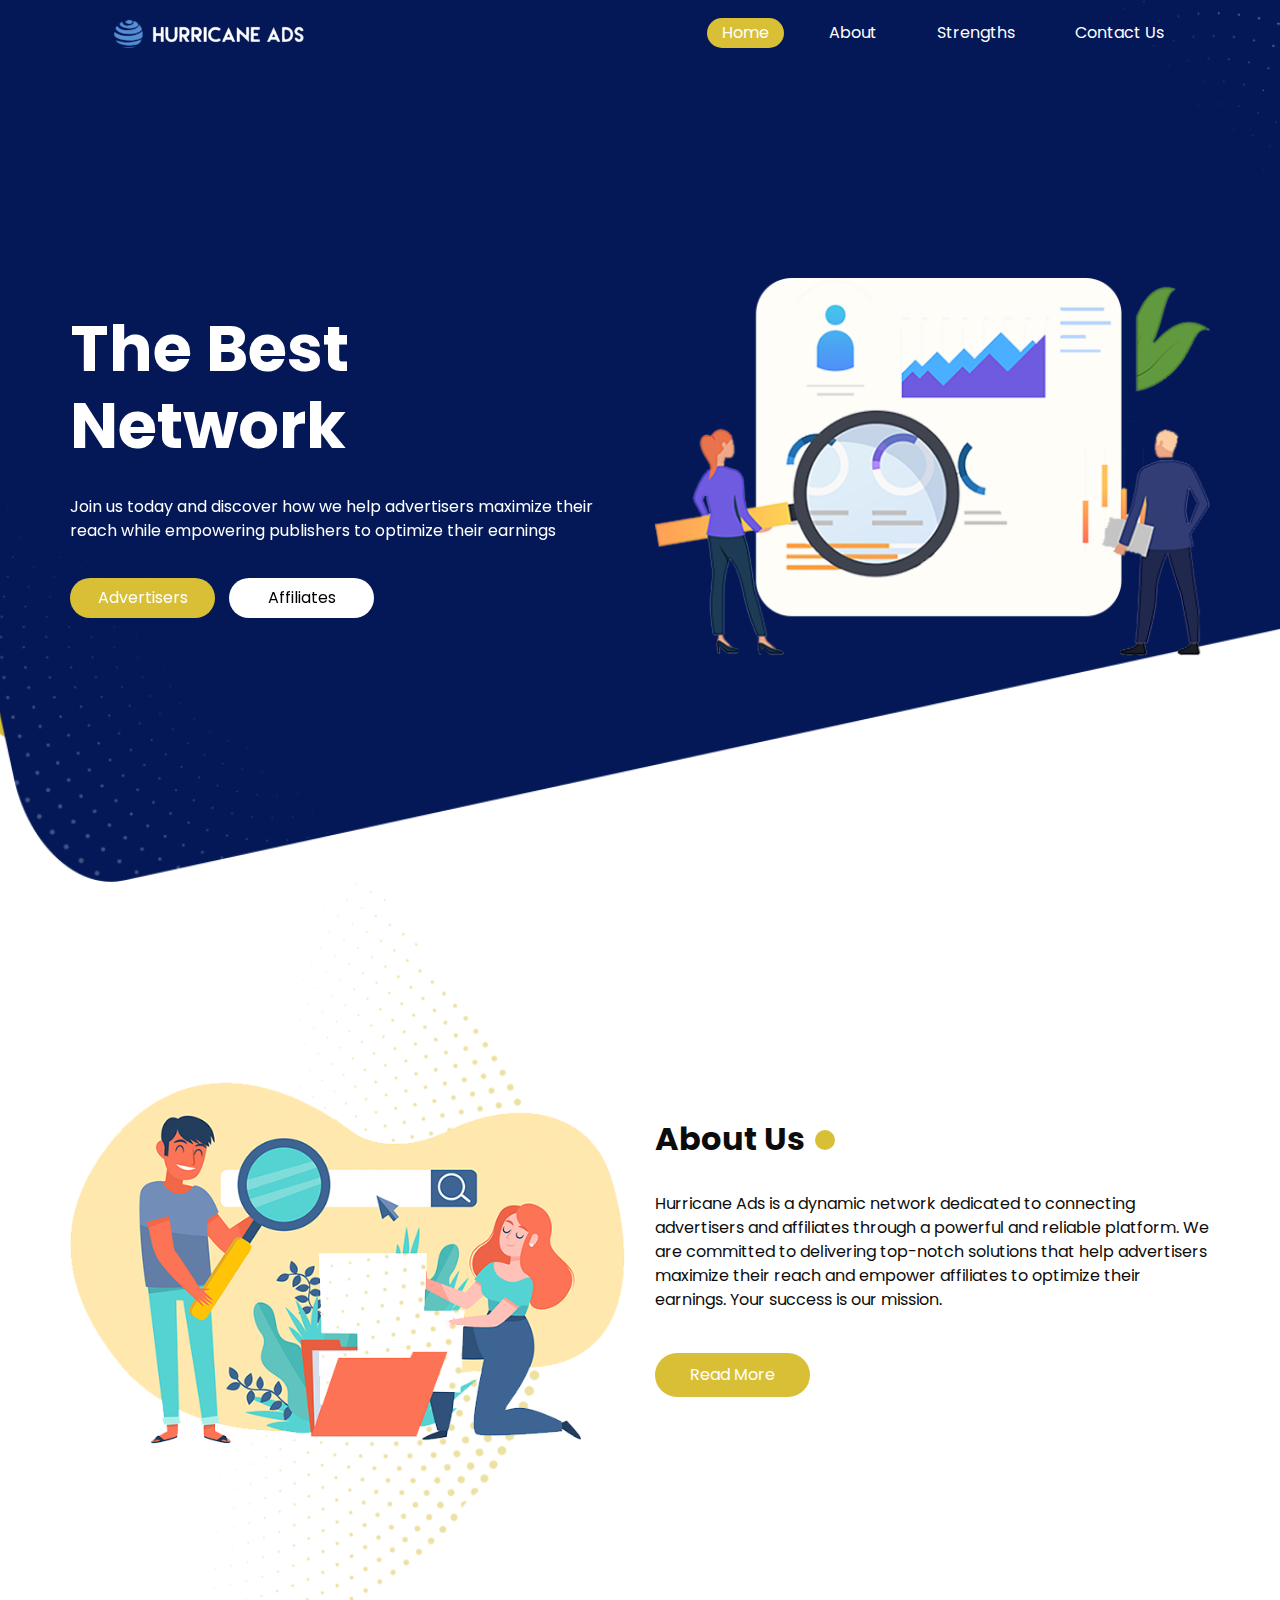
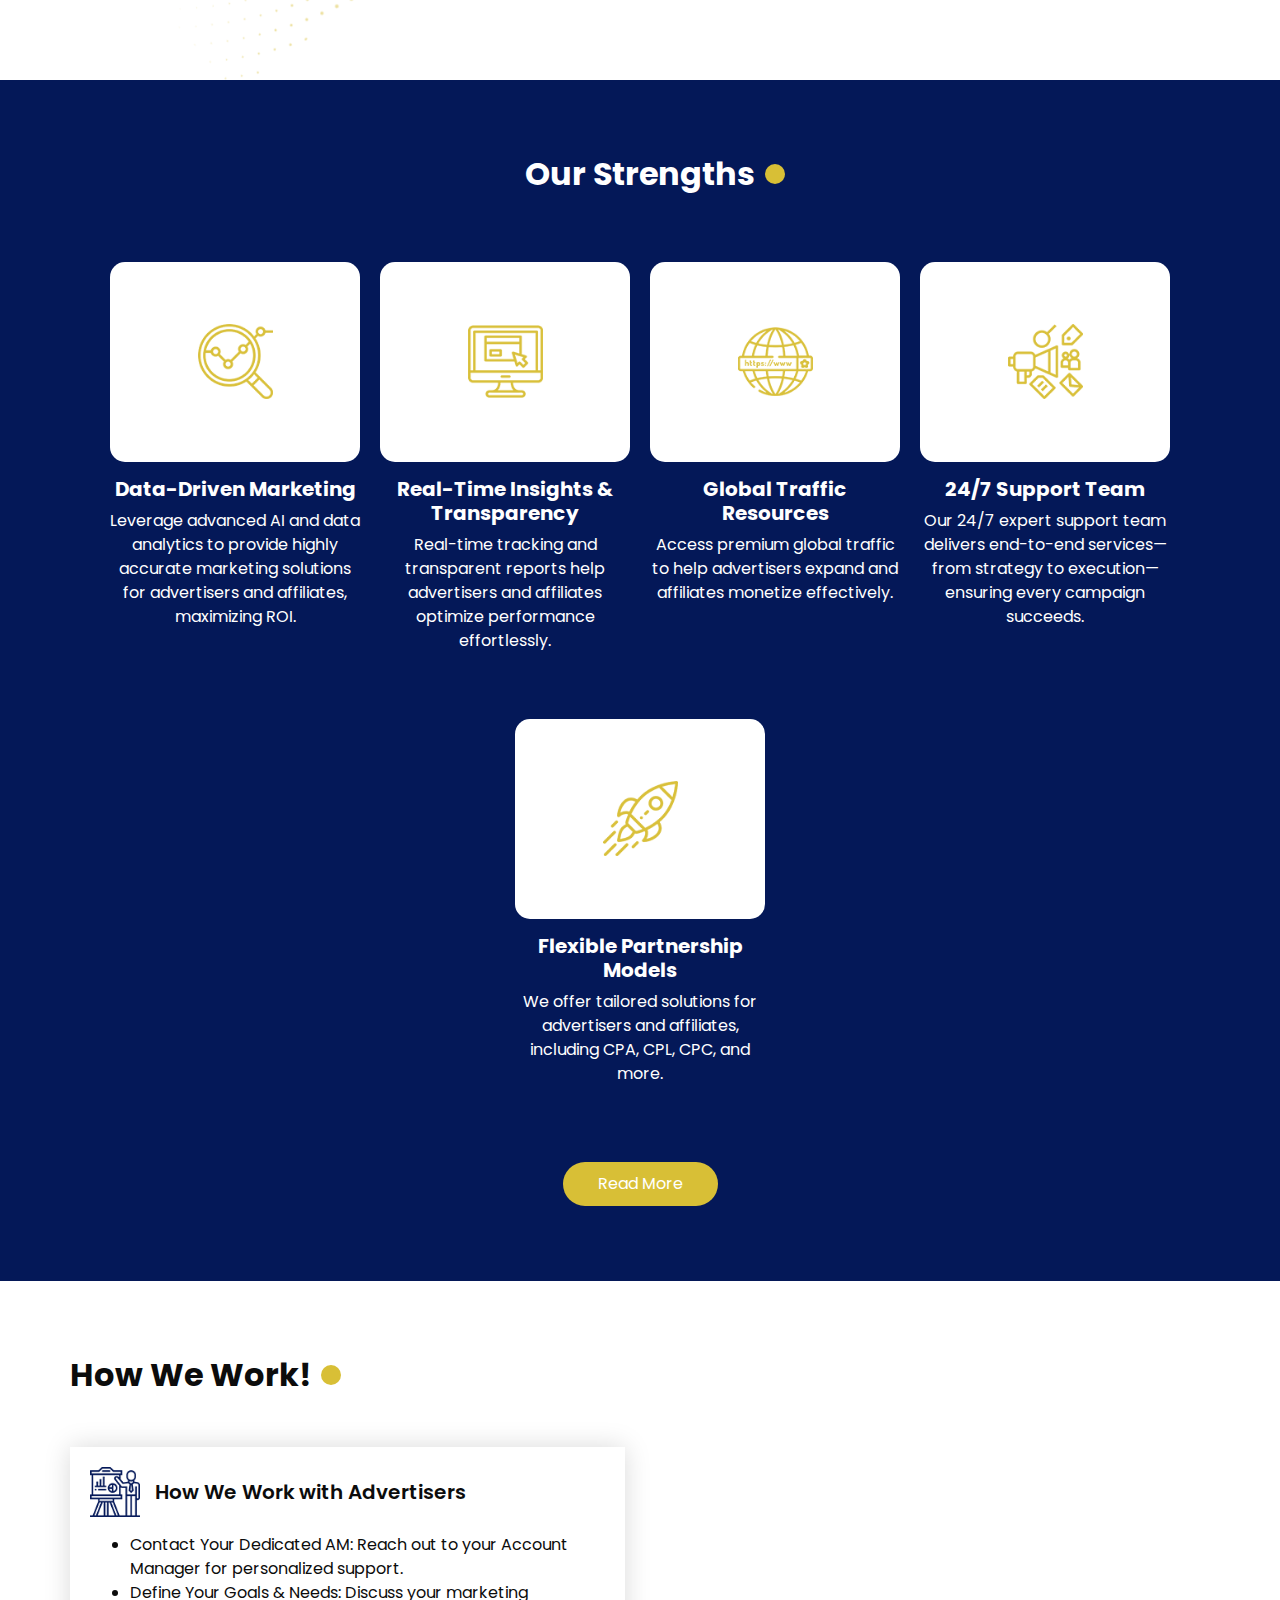
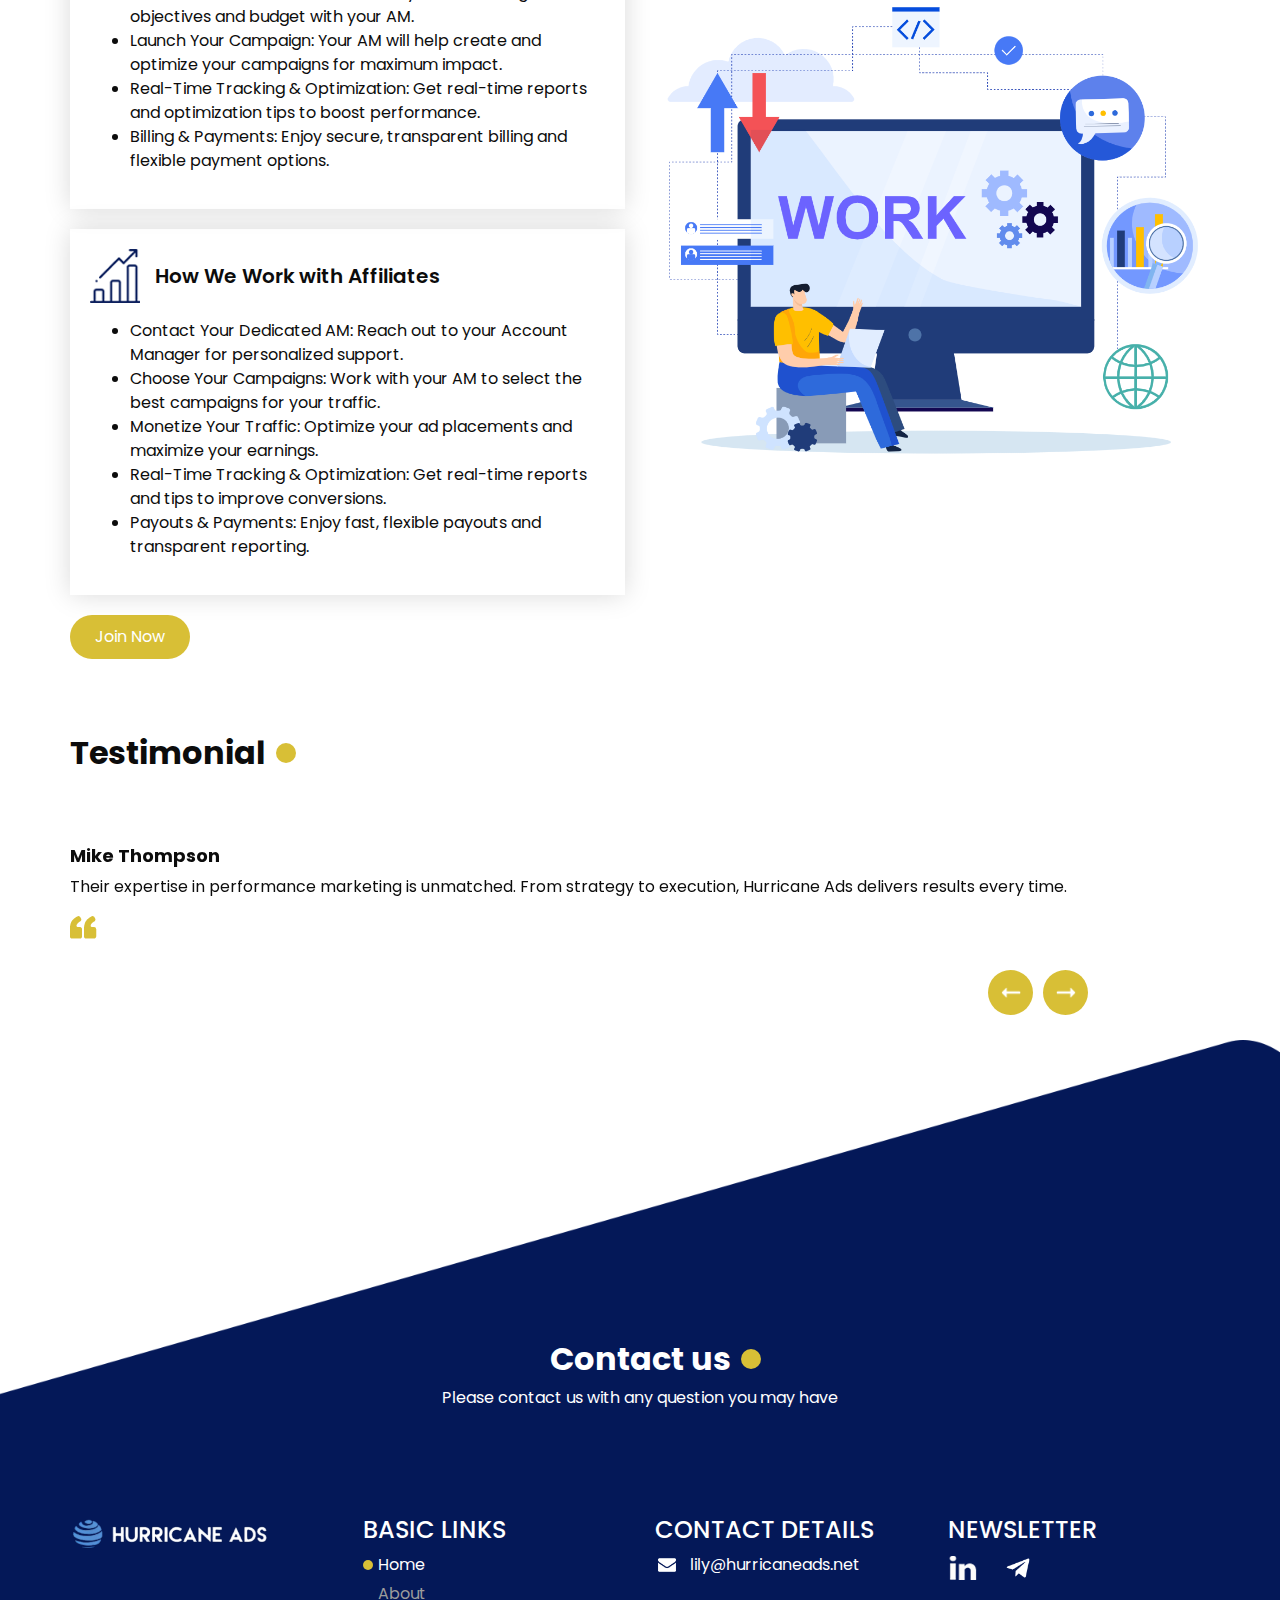
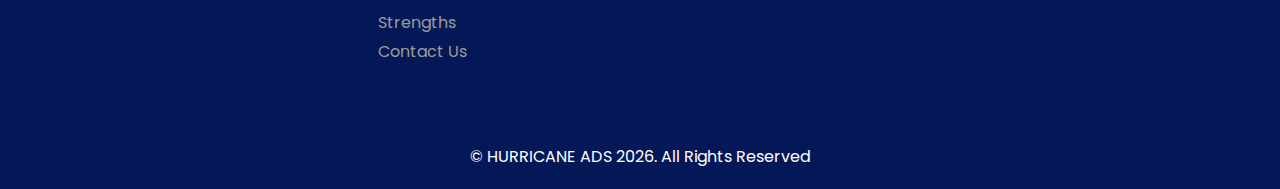
<file: index.html>
<!DOCTYPE html>
<html>

<head>
  <!-- Basic -->
  <meta charset="utf-8" />

  <meta http-equiv="X-UA-Compatible" content="IE=edge" />
  <!-- Mobile Metas -->
  <meta name="viewport" content="width=device-width, initial-scale=1, shrink-to-fit=no" />
  <!-- Site Metas -->

  <meta name="keywords" content="" />
  <meta name="description" content="" />
  <meta name="author" content="" />
  <title>HURRICANE ADS</title>
  <link rel="shortcut icon" href="images/favicon.ico" type="image/x-icon">
  <!-- slider stylesheet -->
  <link rel="stylesheet" type="text/css"
    href="https://cdnjs.cloudflare.com/ajax/libs/OwlCarousel2/2.1.3/assets/owl.carousel.min.css" />

  <!-- bootstrap core css -->
  <link rel="stylesheet" type="text/css" href="css/bootstrap.css" />

  <!-- fonts style -->
  <link href="https://fonts.googleapis.com/css?family=Poppins:400,600,700&display=swap" rel="stylesheet">
  <!-- Custom styles for this template -->
  <link href="css/style.css" rel="stylesheet" />
  <!-- responsive style -->
  <link href="css/responsive.css" rel="stylesheet" />
</head>

<body>

  <div class="hero_area">
    <!-- header section strats -->
    <header class="header_section">
      <div class="container">
        <nav class="navbar navbar-expand-lg custom_nav-container ">
          <a class="navbar-brand" href="index.html">

            <img src="images/logo.png" alt="" srcset="">
          </a>

          <button class="navbar-toggler" type="button" data-toggle="collapse" data-target="#navbarSupportedContent"
            aria-controls="navbarSupportedContent" aria-expanded="false" aria-label="Toggle navigation">
            <span class="s-1"> </span>
            <span class="s-2"> </span>
            <span class="s-3"> </span>
          </button>

          <div class="collapse navbar-collapse" id="navbarSupportedContent">
            <div class="d-flex justify-content-end w-100 flex-column flex-lg-row align-items-center">
              <ul class="navbar-nav  ">
                <li class="nav-item active">
                  <a class="nav-link" href="index.html">Home <span class="sr-only">(current)</span></a>
                </li>
                <li class="nav-item">
                  <a class="nav-link" href="about.html"> About</a>
                </li>
                <li class="nav-item">
                  <a class="nav-link" href="service.html"> Strengths </a>
                </li>
                <li class="nav-item">
                  <a class="nav-link" href="#contactLink">Contact Us</a>
                </li>
              </ul>
            </div>

          </div>
        </nav>
      </div>
    </header>
    <!-- end header section -->
    <!-- slider section -->
    <section class=" slider_section ">
      <div id="carouselExampleIndicators" class="carousel slide" data-ride="carousel">
        <div class="carousel-inner">
          <div class="carousel-item active">
            <div class="container">
              <div class="row">
                <div class="col-md-6 ">
                  <div class="detail_box">
                    <h1>
                      The Best Network
                    </h1>
                    <p>
                      Join us today and discover how we help advertisers maximize their reach while empowering
                      publishers to optimize their earnings
                    </p>
                    <div class="btn-box">
                      <a href="#advertisers" class="btn-1">
                        Advertisers
                      </a>
                      <a href="#affiliates" class="btn-2">
                        Affiliates
                      </a>
                    </div>
                  </div>
                </div>
                <div class="col-md-6">
                  <div class="img-box">
                    <img src="images/slider-img.png" alt="">
                  </div>
                </div>
              </div>
            </div>
          </div>

        </div>
        <!-- <div class="carousel_btn-container">
          <a class="carousel-control-prev" href="#carouselExampleIndicators" role="button" data-slide="prev">
            <span class="sr-only">Previous</span>
          </a>
          <a class="carousel-control-next" href="#carouselExampleIndicators" role="button" data-slide="next">
            <span class="sr-only">Next</span>
          </a>
        </div> -->
      </div>
    </section>
    <!-- end slider section -->
  </div>

  <!-- about section -->

  <section class="about_section ">
    <div class="container">
      <div class="row">
        <div class="col-md-6">
          <div class="img-box">
            <img src="images/about-img2.png" alt="">
          </div>
        </div>
        <div class="col-md-6">
          <div class="detail-box">
            <div class="heading_container">
              <h2>
                About Us
              </h2>
            </div>
            <p>
              Hurricane Ads is a dynamic network dedicated to connecting advertisers and affiliates through a powerful
              and reliable platform. We are committed to delivering top-notch solutions that help advertisers maximize
              their reach and empower affiliates to optimize their earnings. Your success is our mission.

            </p>
            <a href="#strengths">
              Read More
            </a>
          </div>
        </div>
      </div>
    </div>
  </section>

  <!-- end about section -->


  <!-- service section -->
  <section id="strengths" class="service_section layout_padding">
    <div class="container-fluid">
      <div class="heading_container">
        <h2>
          Our Strengths
        </h2>

      </div>

      <div class="service_container">
        <div class="box">
          <div class="img-box">
            <img src="images/s-1.png" alt="">
          </div>
          <div class="detail-box">
            <h5>
              Data-Driven Marketing
            </h5>
            <p>
              Leverage advanced AI and data analytics to provide highly accurate marketing solutions for advertisers and
              affiliates, maximizing ROI.
            </p>
          </div>
        </div>
        <div class="box">
          <div class="img-box">
            <img src="images/s-2.png" alt="">
          </div>
          <div class="detail-box">
            <h5>
              Real-Time Insights & Transparency


            </h5>
            <p>
              Real-time tracking and transparent reports help advertisers and affiliates optimize performance
              effortlessly.

            </p>
          </div>
        </div>
        <div class="box">
          <div class="img-box">
            <img src="images/s-3.png" alt="">
          </div>
          <div class="detail-box">
            <h5>
              Global Traffic Resources

            </h5>
            <p>
              Access premium global traffic to help advertisers expand and affiliates monetize effectively.

            </p>
          </div>
        </div>
        <div class="box">
          <div class="img-box">
            <img src="images/s-4.png" alt="">
          </div>
          <div class="detail-box">
            <h5>
              24/7 Support Team
            </h5>
            <p>
              Our 24/7 expert support team delivers end-to-end services—from strategy to execution—ensuring every
              campaign succeeds.

            </p>
          </div>
        </div>
        <div class="box">
          <div class="img-box">
            <img src="images/s-5.png" alt="">
          </div>
          <div class="detail-box">
            <h5>
              Flexible Partnership Models

            </h5>
            <p>
              We offer tailored solutions for advertisers and affiliates, including CPA, CPL, CPC, and more.

            </p>
          </div>
        </div>
      </div>
      <div class="btn-box">
        <a href="#how-we-work">
          Read More
        </a>
      </div>
    </div>
  </section>
  <!-- end service section -->

  <!-- work section -->

  <section id="how-we-work" class="work_section layout_padding">
    <div class="container">
      <div class="heading_container">
        <h2>
          How We Work!
        </h2>

      </div>
      <div class="row">
        <div class="col-md-6">
          <div class="detail_container">
            <div id="advertisers" class="box b-1">
              <div class="top-box">
                <div class="icon-box">
                  <img src="images/work-i1.png" alt="">
                </div>
                <h5>
                  How We Work with Advertisers
                </h5>
              </div>
              <div class="bottom-box">
                <p>
                <ul>
                  <li>
                    Contact Your Dedicated AM: Reach out to your Account Manager for personalized support.
                  </li>
                  <li>
                    Define Your Goals & Needs: Discuss your marketing objectives and budget with your AM.

                  </li>
                  <li>
                    Launch Your Campaign: Your AM will help create and optimize your campaigns for maximum impact.

                  </li>
                  <li>
                    Real-Time Tracking & Optimization: Get real-time reports and optimization tips to boost performance.

                  </li>
                  <li>
                    Billing & Payments: Enjoy secure, transparent billing and flexible payment options.

                  </li>

                </ul>
                </p>
              </div>
            </div>
            <div id="affiliates" class="box b-1">
              <div class="top-box">
                <div class="icon-box">
                  <img src="images/work-i2.png" alt="">
                </div>
                <h5>
                  How We Work with Affiliates

                </h5>
              </div>
              <div class="bottom-box">
                <p>

                <ul>
                  <li>
                    Contact Your Dedicated AM: Reach out to your Account Manager for personalized support.
                  </li>
                  <li> Choose Your Campaigns: Work with your AM to select the best campaigns for your traffic.</li>
                  <li> Monetize Your Traffic: Optimize your ad placements and maximize your earnings.</li>
                  <li> Real-Time Tracking & Optimization: Get real-time reports and tips to improve conversions.</li>
                  <li> Payouts & Payments: Enjoy fast, flexible payouts and transparent reporting.</li>

                </ul>
                </p>
              </div>
            </div>
          </div>
        </div>
        <div class="col-md-6">
          <div class="img-box">
            <img src="images/work-img.png" alt="">
          </div>
        </div>
      </div>

      <div class="btn-box">
        <a href="https://hurricaneads.everflowclient.io/affiliate/signup">
          Join Now
        </a>
      </div>
    </div>
  </section>
  <!-- end work section -->



  <!-- client section -->

  <section class="client_section layout_padding-bottom">
    <div class="container">
      <div class="heading_container">
        <h2>
          Testimonial
        </h2>

      </div>
    </div>
    <div id="carouselExampleControls" class="carousel slide" data-ride="carousel">
      <div class="carousel-inner">
        <div class="carousel-item active">
          <div class="container">
            <div class="box">

              <div class="detail-box">
                <h6>
                  Mike Thompson
                </h6>
                <p>
                  Their expertise in performance marketing is unmatched. From strategy to execution, Hurricane Ads
                  delivers results every time.

                </p>
                <img src="images/quote.png" alt="">
              </div>
            </div>
          </div>
        </div>
        <div class="carousel-item">
          <div class="container">
            <div class="box">

              <div class="detail-box">
                <h6>
                  Sarah Lewis

                </h6>
                <p>
                  Hurricane Ads helped us scale our campaigns globally with precision. Their AM team is incredibly
                  responsive and always goes the extra mile to optimize our ROI. Highly recommended!

                </p>
                <img src="images/quote.png" alt="">
              </div>
            </div>
          </div>
        </div>
        <div class="carousel-item">
          <div class="container">
            <div class="box">

              <div class="detail-box">
                <h6>
                  Alex Parker

                </h6>
                <p>
                  I love the fast payouts and diverse campaign options. Hurricane Ads is my go-to network for maximizing
                  revenue from my traffic.

                </p>
                <img src="images/quote.png" alt="">
              </div>
            </div>
          </div>
        </div>
        <div class="carousel-item">
          <div class="container">
            <div class="box">

              <div class="detail-box">
                <h6>
                  Emily Roberts


                </h6>
                <p>
                  Monetizing my traffic has never been easier. The AM team at Hurricane Ads is always available to help
                  me choose the best campaigns and optimize my earnings.


                </p>
                <img src="images/quote.png" alt="">
              </div>
            </div>
          </div>
        </div>
      </div>
      <div class="carousel_btn-container">
        <a class="carousel-control-prev" href="#carouselExampleControls" role="button" data-slide="prev">
          <span class="sr-only">Previous</span>
        </a>
        <a class="carousel-control-next" href="#carouselExampleControls" role="button" data-slide="next">
          <span class="sr-only">Next</span>
        </a>
      </div>
    </div>

  </section>

  <!-- end client section -->

  <div class="footer_bg">

    <!-- contact section -->
    <section style="padding-top: 0px;" class="contact_section w-100" id="contactLink">
      <div class="container">
        <div class="heading_container">
          <h2>
            Contact us
          </h2>
          <p class="text-center text-white footer-sub-title">
            Please contact us with any question you may have
          </p>
        </div>
      </div>

    </section>

    <!-- end contact section -->



    <!-- info section -->
    <section class="info_section layout_padding2 w-100">
      <div class="container">
        <div class="row">
          <div class="col-md-3">
            <div class="info_logo">
              <img src="images/logo.png" alt="" srcset="">
            </div>
          </div>
          <div class="col-md-3">
            <div class="info_links">
              <h4>
                BASIC LINKS
              </h4>
              <ul class="  ">
                <li class="active">
                  <a class="" href="index.html">Home <span class="sr-only">(current)</span></a>
                </li>
                <li class="">
                  <a class="" href="about.html"> About</a>
                </li>
                <li class="">
                  <a class="" href="service.html"> Strengths </a>
                </li>
                <li class="">
                  <a class="" href="#contactLink">Contact Us</a>
                </li>
              </ul>
            </div>
          </div>
          <div class="col-md-3">
            <div class="info_contact">
              <h4>
                CONTACT DETAILS
              </h4>

              <a style="color: white; text-decoration: none;" href="mailto:lily@hurricaneads.net">
                <div class="img-box">
                  <img src="images/envelope-white.png" width="18px" alt="">
                </div>
                <p style="color: white; text-decoration: none;">
                  lily@hurricaneads.net
                </p>
              </a>
            </div>
          </div>
          <div class="col-md-3">
            <div class="info_form ">
              <h4>
                NEWSLETTER
              </h4>

              <div class="social_box">

                <a target="_blank" href="https://www.linkedin.com/company/106559297">
                  <img src="images/info-linkedin.png" alt="">
                </a>
                <a target="_blank" href="https://t.me/l930808">
                  <img style="width: 30px; height: 30px;" src="images/telegram.png" alt="">
                </a>
              </div>
            </div>
          </div>
        </div>
      </div>
    </section>

    <!-- end info_section -->


    <!-- footer section -->
    <section class="container-fluid footer_section">
      <div class="container">
        <p>
          &copy; HURRICANE ADS <span id="displayYear"></span>. All Rights Reserved
        </p>
      </div>
    </section>
    <!-- footer section -->

  </div>

  <script type="text/javascript" src="js/jquery-3.4.1.min.js"></script>
  <script type="text/javascript" src="js/bootstrap.js"></script>
  <script type="text/javascript" src="js/custom.js"></script>

</body>

</html>
</file>
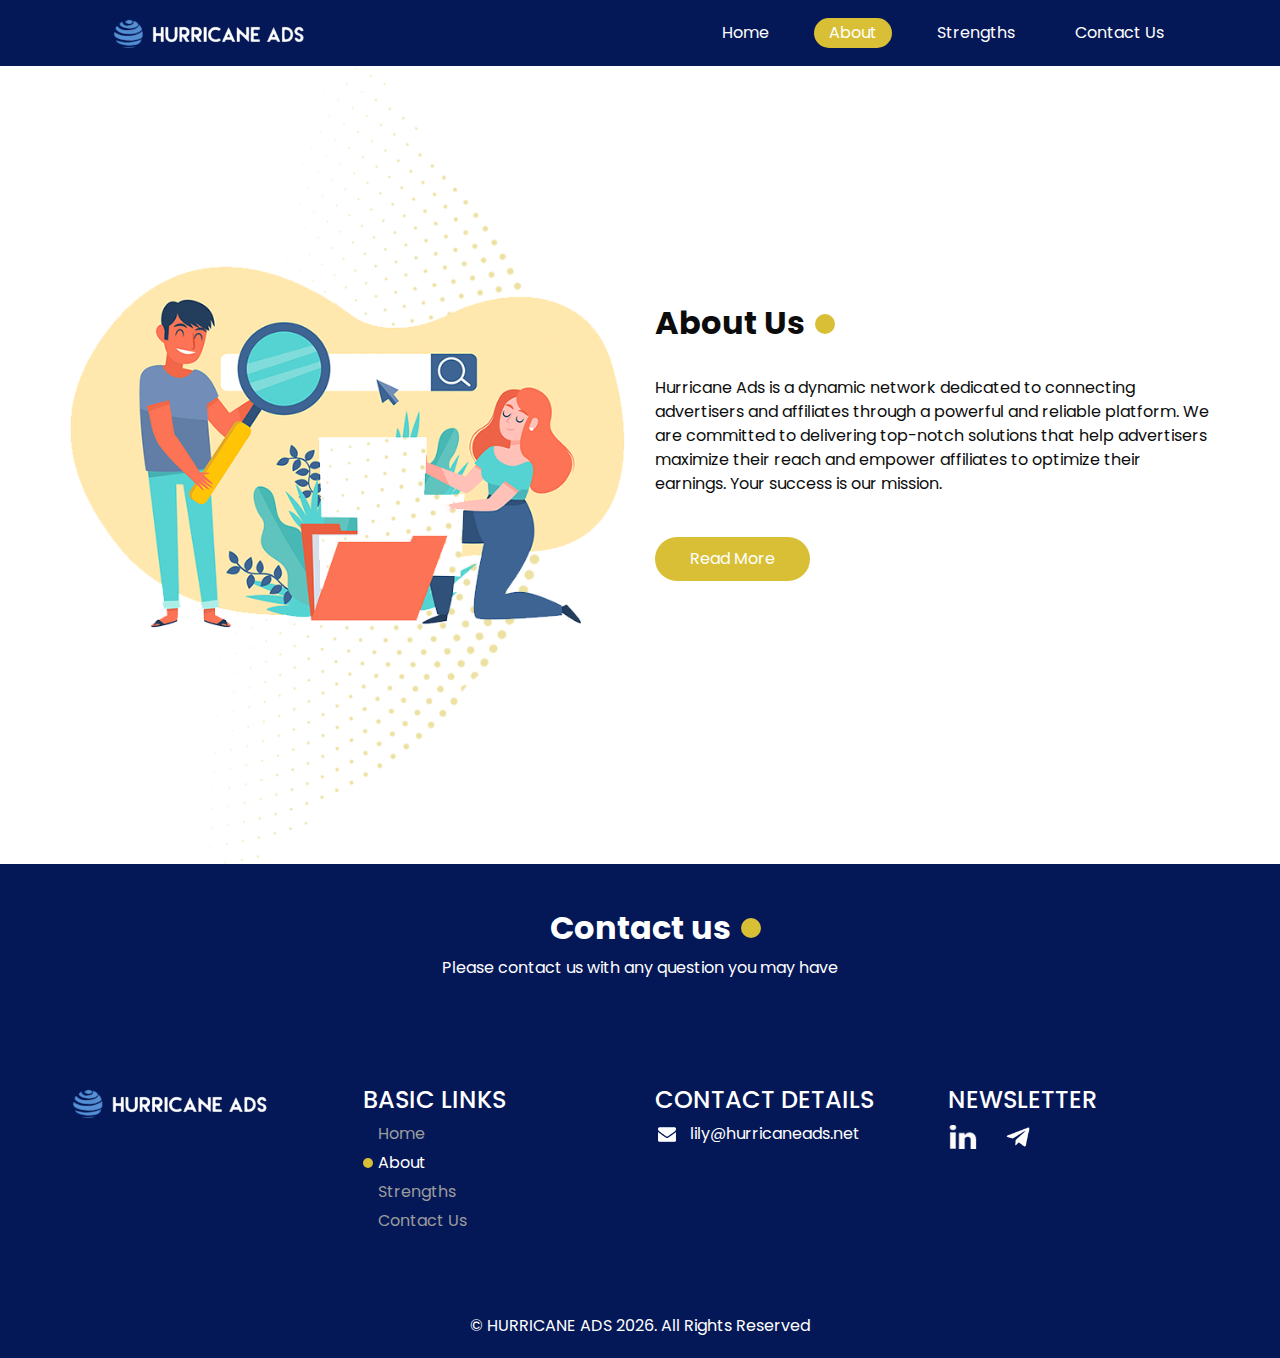
<file: about.html>
<!DOCTYPE html>
<html>

<head>
  <!-- Basic -->
  <meta charset="utf-8" />
  <meta http-equiv="X-UA-Compatible" content="IE=edge" />
  <!-- Mobile Metas -->
  <meta name="viewport" content="width=device-width, initial-scale=1, shrink-to-fit=no" />
  <!-- Site Metas -->
  <meta name="keywords" content="" />
  <meta name="description" content="" />
  <meta name="author" content="" />

  <title>HURRICANE ADS</title>
<link rel="shortcut icon" href="images/favicon.ico" type="image/x-icon">
  <!-- slider stylesheet -->
  <link rel="stylesheet" type="text/css" href="https://cdnjs.cloudflare.com/ajax/libs/OwlCarousel2/2.1.3/assets/owl.carousel.min.css" />

  <!-- bootstrap core css -->
  <link rel="stylesheet" type="text/css" href="css/bootstrap.css" />

  <!-- fonts style -->
  <link href="https://fonts.googleapis.com/css?family=Poppins:400,600,700&display=swap" rel="stylesheet">
  <!-- Custom styles for this template -->
  <link href="css/style.css" rel="stylesheet" />
  <!-- responsive style -->
  <link href="css/responsive.css" rel="stylesheet" />
</head>

<body class="sub_page">

  <div class="hero_area">
    <!-- header section strats -->
    <header class="header_section">
      <div class="container">
        <nav class="navbar navbar-expand-lg custom_nav-container ">
           <a class="navbar-brand" href="index.html">

            <img src="images/logo.png" alt="" srcset="">
          </a>
          <button class="navbar-toggler" type="button" data-toggle="collapse" data-target="#navbarSupportedContent" aria-controls="navbarSupportedContent" aria-expanded="false" aria-label="Toggle navigation">
            <span class="s-1"> </span>
            <span class="s-2"> </span>
            <span class="s-3"> </span>
          </button>

          <div class="collapse navbar-collapse" id="navbarSupportedContent">
           <div class="d-flex justify-content-end w-100 flex-column flex-lg-row align-items-center">
              <ul class="navbar-nav  ">
                <li class="nav-item ">
                  <a class="nav-link" href="index.html">Home <span class="sr-only">(current)</span></a>
                </li>
                <li class="nav-item active">
                  <a class="nav-link" href="about.html"> About</a>
                </li>
                <li class="nav-item">
                  <a class="nav-link" href="service.html"> Strengths </a>
                </li>
                <li class="nav-item">
                  <a class="nav-link" href="#contactLink">Contact Us</a>
                </li>
              </ul>
            </div>

          </div>
        </nav>
      </div>
    </header>
    <!-- end header section -->
  </div>

  <!-- about section -->

  <section class="about_section ">
    <div class="container">
      <div class="row">
        <div class="col-md-6">
          <div class="img-box">
            <img src="images/about-img2.png" alt="">
          </div>
        </div>
        <div class="col-md-6">
          <div class="detail-box">
            <div class="heading_container">
              <h2>
                About Us
              </h2>
            </div>
            <p>
          Hurricane Ads is a dynamic network dedicated to connecting advertisers and affiliates through a powerful and reliable platform. We are committed to delivering top-notch solutions that help advertisers maximize their reach and empower affiliates to optimize their earnings. Your success is our mission.
            </p>
            <a href="#contactLink">
              Read More
            </a>
          </div>
        </div>
      </div>
    </div>
  </section>

  <!-- end about section -->


  <div style="min-height: auto;display: block;" class="footer_bg">

    <!-- contact section -->
    <section style="padding-top: 0px;" class="contact_section w-100" id="contactLink">
      <div class="container">
        <div class="heading_container">
          <h2>
            Contact us
          </h2>
          <p class="text-center text-white footer-sub-title">
            Please contact us with any question you may have
          </p>
        </div>
      </div>

    </section>

    <!-- end contact section -->



    <!-- info section -->
    <section class="info_section layout_padding2 w-100">
      <div class="container">
        <div class="row">
          <div class="col-md-3">
            <div class="info_logo">
              <img src="images/logo.png" alt="" srcset="">
            </div>
          </div>
          <div class="col-md-3">
            <div class="info_links">
              <h4>
                BASIC LINKS
              </h4>
              <ul class="  ">
                <li class=" ">
                  <a class="" href="index.html">Home <span class="sr-only">(current)</span></a>
                </li>
                <li class="active">
                  <a class="" href="about.html"> About</a>
                </li>
                <li class="">
                  <a class="" href="service.html"> Strengths </a>
                </li>
                <li class="">
                  <a class="" href="#contactLink">Contact Us</a>
                </li>
              </ul>
            </div>
          </div>
          <div class="col-md-3">
            <div class="info_contact">
              <h4>
                CONTACT DETAILS
              </h4>

              <a style="color: white; text-decoration: none;" href="mailto:lily@hurricaneads.net">
                <div class="img-box">
                  <img src="images/envelope-white.png" width="18px" alt="">
                </div>
                <p style="color: white; text-decoration: none;">
                  lily@hurricaneads.net
                </p>
              </a>
            </div>
          </div>
          <div class="col-md-3">
            <div class="info_form ">
              <h4>
                NEWSLETTER
              </h4>

              <div class="social_box">

                <a target="_blank" href="https://www.linkedin.com/company/106559297">
                  <img src="images/info-linkedin.png" alt="">
                </a>
                <a target="_blank" href="https://t.me/l930808">
                  <img style="width: 30px; height: 30px;" src="images/telegram.png" alt="">
                </a>
              </div>
            </div>
          </div>
        </div>
      </div>
    </section>

    <!-- end info_section -->


    <!-- footer section -->
    <section class="container-fluid footer_section">
      <div class="container">
        <p>
          &copy; HURRICANE ADS <span id="displayYear"></span>. All Rights Reserved
        </p>
      </div>
    </section>
    <!-- footer section -->

  </div>

  <script type="text/javascript" src="js/jquery-3.4.1.min.js"></script>
  <script type="text/javascript" src="js/bootstrap.js"></script>
  <script type="text/javascript" src="js/custom.js"></script>


</body>

</html>
</file>
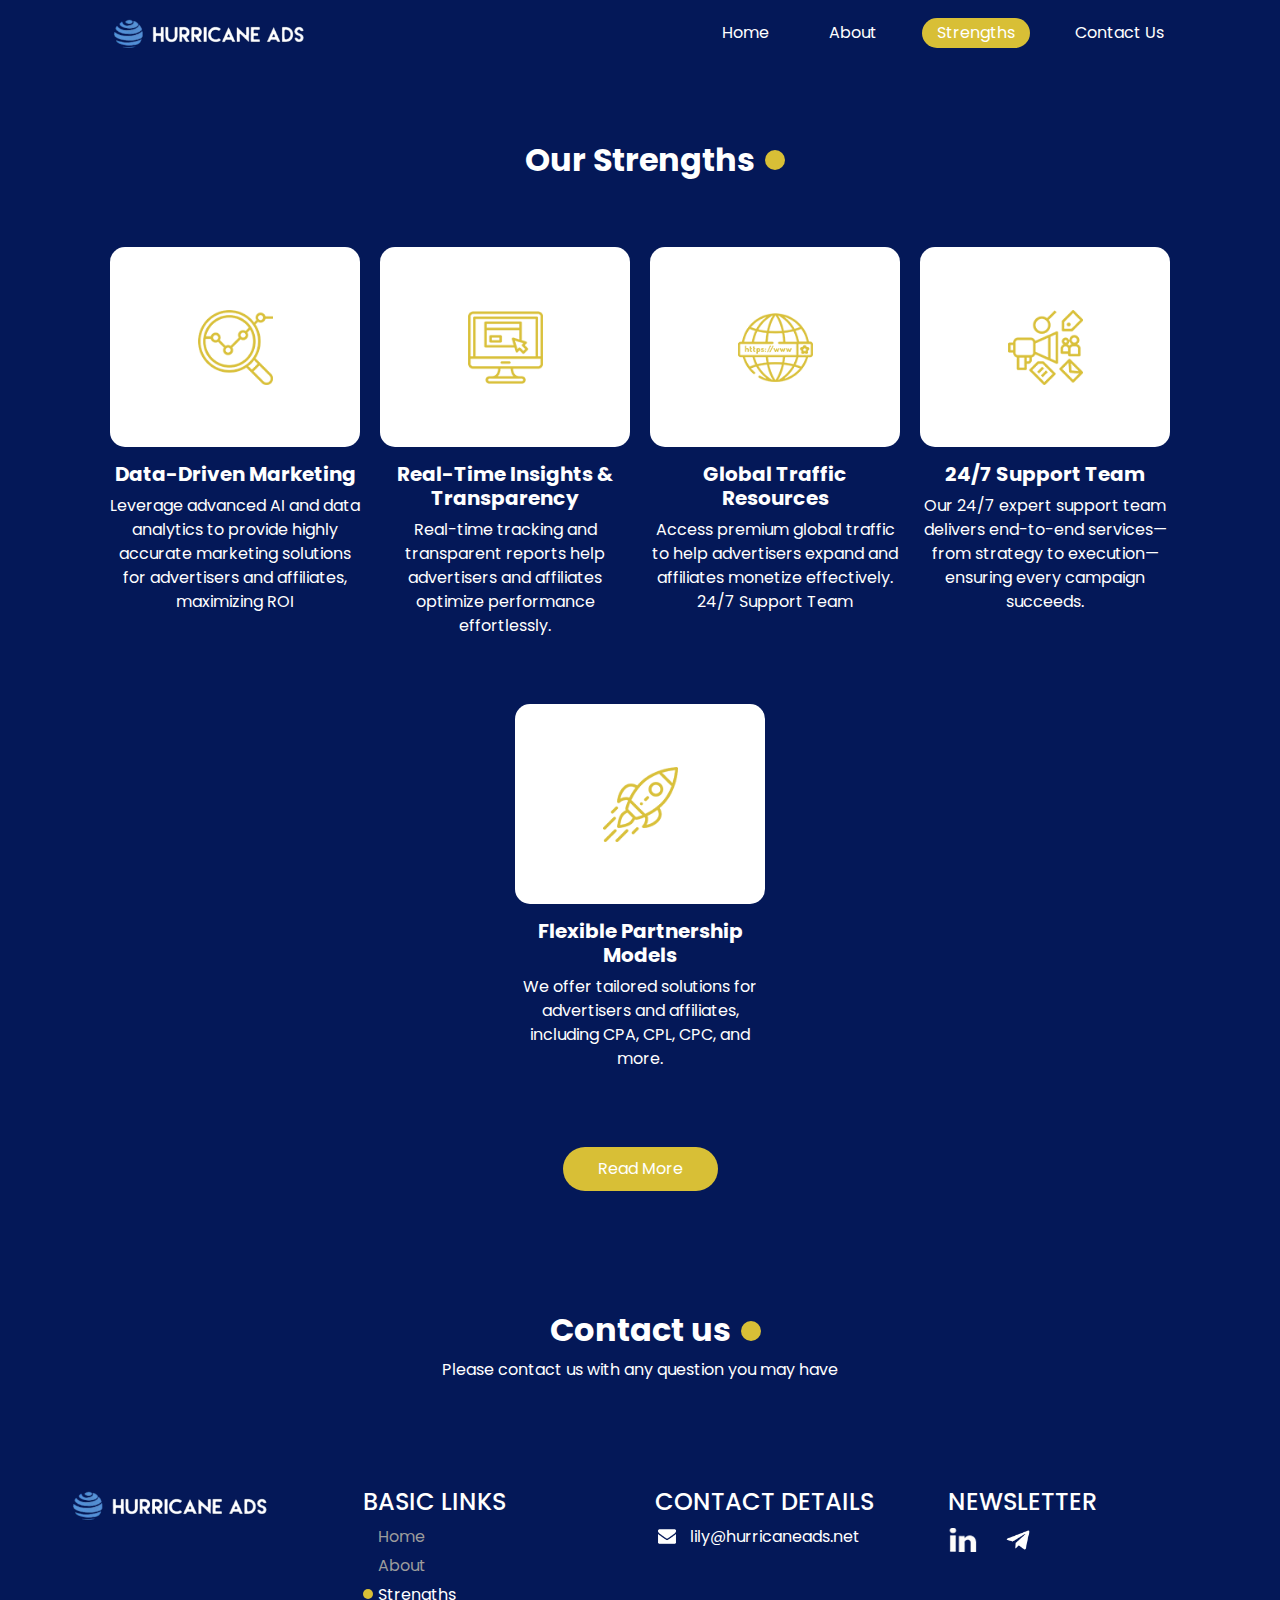
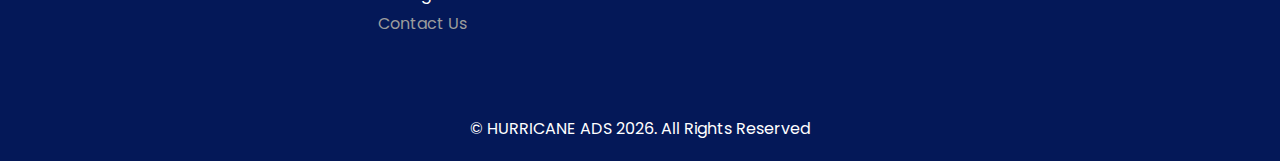
<file: service.html>
<!DOCTYPE html>
<html>

<head>
  <!-- Basic -->
  <meta charset="utf-8" />
  <meta http-equiv="X-UA-Compatible" content="IE=edge" />
  <!-- Mobile Metas -->
  <meta name="viewport" content="width=device-width, initial-scale=1, shrink-to-fit=no" />
  <!-- Site Metas -->
  <meta name="keywords" content="" />
  <meta name="description" content="" />
  <meta name="author" content="" />

  <title>HURRICANE ADS</title>
<link rel="shortcut icon" href="images/favicon.ico" type="image/x-icon">
  <!-- slider stylesheet -->
  <link rel="stylesheet" type="text/css" href="https://cdnjs.cloudflare.com/ajax/libs/OwlCarousel2/2.1.3/assets/owl.carousel.min.css" />

  <!-- bootstrap core css -->
  <link rel="stylesheet" type="text/css" href="css/bootstrap.css" />

  <!-- fonts style -->
  <link href="https://fonts.googleapis.com/css?family=Poppins:400,600,700&display=swap" rel="stylesheet">
  <!-- Custom styles for this template -->
  <link href="css/style.css" rel="stylesheet" />
  <!-- responsive style -->
  <link href="css/responsive.css" rel="stylesheet" />
</head>

<body class="sub_page">

  <div class="hero_area">
    <!-- header section strats -->
    <header class="header_section">
      <div class="container">
        <nav class="navbar navbar-expand-lg custom_nav-container ">
           <a class="navbar-brand" href="index.html">

            <img src="images/logo.png" alt="" srcset="">
          </a>
          <button class="navbar-toggler" type="button" data-toggle="collapse" data-target="#navbarSupportedContent" aria-controls="navbarSupportedContent" aria-expanded="false" aria-label="Toggle navigation">
            <span class="s-1"> </span>
            <span class="s-2"> </span>
            <span class="s-3"> </span>
          </button>

          <div class="collapse navbar-collapse" id="navbarSupportedContent">
           <div class="d-flex justify-content-end w-100 flex-column flex-lg-row align-items-center">
              <ul class="navbar-nav  ">
                <li class="nav-item ">
                  <a class="nav-link" href="index.html">Home <span class="sr-only">(current)</span></a>
                </li>
                <li class="nav-item">
                  <a class="nav-link" href="about.html"> About</a>
                </li>
                <li class="nav-item active">
                  <a class="nav-link" href="service.html"> Strengths </a>
                </li>
                <li class="nav-item">
                  <a class="nav-link" href="#contactLink">Contact Us</a>
                </li>
              </ul>
            </div>

          </div>
        </nav>
      </div>
    </header>
    <!-- end header section -->
  </div>

  <!-- service section -->
  <section id="strengths" class="service_section layout_padding">
    <div class="container-fluid">
      <div class="heading_container">
        <h2>
          Our Strengths
        </h2>

      </div>

      <div class="service_container">
        <div class="box">
          <div class="img-box">
            <img src="images/s-1.png" alt="">
          </div>
          <div class="detail-box">
            <h5>
              Data-Driven Marketing
            </h5>
            <p>
              Leverage advanced AI and data analytics to provide highly accurate marketing solutions for advertisers and affiliates, maximizing ROI
            </p>
          </div>
        </div>
        <div class="box">
          <div class="img-box">
            <img src="images/s-2.png" alt="">
          </div>
          <div class="detail-box">
            <h5>
              Real-Time Insights & Transparency


            </h5>
            <p>
              Real-time tracking and transparent reports help advertisers and affiliates optimize performance effortlessly.

            </p>
          </div>
        </div>
        <div class="box">
          <div class="img-box">
            <img src="images/s-3.png" alt="">
          </div>
          <div class="detail-box">
            <h5>
              Global Traffic Resources

            </h5>
            <p>
              Access premium global traffic to help advertisers expand and affiliates monetize effectively.
24/7 Support Team
            </p>
          </div>
        </div>
        <div class="box">
          <div class="img-box">
            <img src="images/s-4.png" alt="">
          </div>
          <div class="detail-box">
            <h5>
              24/7 Support Team
            </h5>
            <p>
              Our 24/7 expert support team delivers end-to-end services—from strategy to execution—ensuring every campaign succeeds.

            </p>
          </div>
        </div>
        <div class="box">
          <div class="img-box">
            <img src="images/s-5.png" alt="">
          </div>
          <div class="detail-box">
            <h5>
              Flexible Partnership Models

            </h5>
            <p>
             We offer tailored solutions for advertisers and affiliates, including CPA, CPL, CPC, and more.

            </p>
          </div>
        </div>
      </div>
      <div class="btn-box">
        <a href="#contactLink">
          Read More
        </a>
      </div>
    </div>
  </section>
  <!-- end service section -->

  <div
  style="min-height: auto;display: block;"
  class="footer_bg">

    <!-- contact section -->
    <section style="padding-top: 0px;" class="contact_section w-100" id="contactLink">
      <div class="container">
        <div class="heading_container">
          <h2>
            Contact us
          </h2>
          <p class="text-center text-white footer-sub-title">
            Please contact us with any question you may have
          </p>
        </div>
      </div>

    </section>

    <!-- end contact section -->



    <!-- info section -->
    <section class="info_section layout_padding2 w-100">
      <div class="container">
        <div class="row">
          <div class="col-md-3">
            <div class="info_logo">
              <img src="images/logo.png" alt="" srcset="">
            </div>
          </div>
          <div class="col-md-3">
            <div class="info_links">
              <h4>
                BASIC LINKS
              </h4>
              <ul class="  ">
                <li class=" ">
                  <a class="" href="index.html">Home <span class="sr-only">(current)</span></a>
                </li>
                <li class="">
                  <a class="" href="about.html"> About</a>
                </li>
                <li class="active">
                  <a class="" href="service.html"> Strengths </a>
                </li>
                <li class="">
                  <a class="" href="#contactLink">Contact Us</a>
                </li>
              </ul>
            </div>
          </div>
          <div class="col-md-3">
            <div class="info_contact">
              <h4>
                CONTACT DETAILS
              </h4>

              <a style="color: white; text-decoration: none;" href="mailto:lily@hurricaneads.net">
                <div class="img-box">
                  <img src="images/envelope-white.png" width="18px" alt="">
                </div>
                <p style="color: white; text-decoration: none;">
                  lily@hurricaneads.net
                </p>
              </a>
            </div>
          </div>
          <div class="col-md-3">
            <div class="info_form ">
              <h4>
                NEWSLETTER
              </h4>

              <div class="social_box">

                <a target="_blank" href="https://www.linkedin.com/company/106559297">
                  <img src="images/info-linkedin.png" alt="">
                </a>
                <a target="_blank" href="https://t.me/l930808">
                  <img style="width: 30px; height: 30px;" src="images/telegram.png" alt="">
                </a>
              </div>
            </div>
          </div>
        </div>
      </div>
    </section>

    <!-- end info_section -->


    <!-- footer section -->
    <section class="container-fluid footer_section">
      <div class="container">
        <p>
          &copy; HURRICANE ADS <span id="displayYear"></span>. All Rights Reserved
        </p>
      </div>
    </section>
    <!-- footer section -->

  </div>

  <script type="text/javascript" src="js/jquery-3.4.1.min.js"></script>
  <script type="text/javascript" src="js/bootstrap.js"></script>
  <script type="text/javascript" src="js/custom.js"></script>


</body>

</html>
</file>
<file: css/style.css>
body {
  font-family: "Poppins", sans-serif;
  color: #0c0c0c;
  background-color: #ffffff;
}

html {
  scroll-behavior: smooth;
}

.layout_padding {
  padding: 75px 0;
}

.layout_padding2 {
  padding: 45px 0;
}

.layout_padding2-top {
  padding-top: 45px;
}

.layout_padding2-bottom {
  padding-bottom: 45px;
}

.layout_padding-top {
  padding-top: 75px;
}

.layout_padding-bottom {
  padding-bottom: 75px;
}

.heading_container {
  display: -webkit-box;
  display: -ms-flexbox;
  display: flex;
  -webkit-box-orient: vertical;
  -webkit-box-direction: normal;
  -ms-flex-direction: column;
  flex-direction: column;
  -webkit-box-align: start;
  -ms-flex-align: start;
  align-items: flex-start;
}

.heading_container h2 {
  position: relative;
  font-weight: bold;
}

.heading_container h2::before {
  content: "";
  position: absolute;
  width: 20px;
  height: 20px;
  background-color: #d8bf36;
  top: 50%;
  right: -30px;
  border-radius: 100%;
  -webkit-transform: translateY(-50%);
  transform: translateY(-50%);
}

/*header section*/
.hero_area {
  height: 98vh;
  position: relative;
  background-image: url(../images/hero-bg.png);
  background-size: cover;
  background-position: bottom;
}

.sub_page .hero_area {
  height: auto;
  background: none;
  background-color: #041858;
}

.sub_page .footer_bg {
  background: none;
  background-color: #041858;
  padding-top: 45px;
}

.header_section .container-fluid {
  padding-right: 25px;
  padding-left: 25px;
}

.header_section .nav_container {
  margin: 0 auto;
}

.custom_nav-container .navbar-nav .nav-item .nav-link {
  padding: 3px 15px;
  margin: 10px 15px;
  color: #ffffff;
  text-align: center;
  border-radius: 20px;
}

.custom_nav-container .navbar-nav .nav-item.active .nav-link,
.custom_nav-container .navbar-nav .nav-item:hover .nav-link {
  background-color: #d8bf36;
}

a,
a:hover,
a:focus {
  text-decoration: none;
}

a:hover,
a:focus {
  color: initial;
}

.btn,
.btn:focus {
  outline: none !important;
  -webkit-box-shadow: none;
  box-shadow: none;
}

.custom_nav-container .nav_search-btn {
  background-image: url(../images/search-icon.png);
  background-size: 22px;
  background-repeat: no-repeat;
  background-position-y: 7px;
  width: 35px;
  height: 35px;
  padding: 0;
  border: none;
}

.navbar-brand {
  margin-left: 25px;
}

.navbar-brand img {
  max-width: 200px;
  width: 100%;
  height: 34px;
}

.navbar-brand span {
  font-size: 24px;
  font-weight: 700;
  color: #ffffff;
  text-transform: uppercase;
}

.custom_nav-container {
  z-index: 99999;
}

.navbar-expand-lg .navbar-collapse {
  -webkit-box-align: end;
  -ms-flex-align: end;
  align-items: flex-end;
}

.custom_nav-container .navbar-toggler {
  outline: none;
}

.custom_nav-container .navbar-toggler {
  padding: 0;
  width: 37px;
  height: 42px;
}

.custom_nav-container .navbar-toggler span {
  display: block;
  width: 35px;
  height: 4px;
  background-color: #ffffff;
  margin: 7px 0;
  -webkit-transition: all .3s;
  transition: all .3s;
}

.custom_nav-container .navbar-toggler[aria-expanded="true"] .s-1 {
  -webkit-transform: rotate(45deg);
  transform: rotate(45deg);
  margin: 0;
  margin-bottom: -4px;
}

.custom_nav-container .navbar-toggler[aria-expanded="true"] .s-2 {
  display: none;
}

.custom_nav-container .navbar-toggler[aria-expanded="true"] .s-3 {
  -webkit-transform: rotate(-45deg);
  transform: rotate(-45deg);
  margin: 0;
  margin-top: -4px;
}

.custom_nav-container .navbar-toggler[aria-expanded="false"] .s-1,
.custom_nav-container .navbar-toggler[aria-expanded="false"] .s-2,
.custom_nav-container .navbar-toggler[aria-expanded="false"] .s-3 {
  -webkit-transform: none;
  transform: none;
}

.quote_btn-container {
  display: -webkit-box;
  display: -ms-flexbox;
  display: flex;
  -webkit-box-align: center;
  -ms-flex-align: center;
  align-items: center;
}

.quote_btn-container a {
  color: #ffffff;
  margin-right: 25px;
}

.quote_btn-container a img {
  width: 15px;
  margin: 0 25px;
}

/*end header section*/
/* slider section */
.slider_section {
  height: calc(100% - 80px);
  display: -webkit-box;
  display: -ms-flexbox;
  display: flex;
  -webkit-box-align: center;
  -ms-flex-align: center;
  align-items: center;
  position: relative;
  z-index: 2;
  color: #3b3a3a;
}

.slider_section .row {
  -webkit-box-align: center;
  -ms-flex-align: center;
  align-items: center;
}

.slider_section div#carouselExampleIndicators {
  width: 100%;
  position: unset;
}

.slider_section .detail_box {
  color: #ffffff;
}

.slider_section .detail_box h1 {
  font-size: 4rem;
  font-weight: bold;
  margin-bottom: 30px;
}

.slider_section .detail_box .btn-box {
  margin: 30px -5px 0 -5px;
}

.slider_section .detail_box .btn-box a {
  width: 145px;
  text-align: center;
  margin: 5px;
}

.slider_section .detail_box .btn-box a.btn-1 {
  display: inline-block;
  padding: 8px 0;
  background-color: #d8bf36;
  color: #ffffff;
  border-radius: 30px;
}

.slider_section .detail_box .btn-box a.btn-1:hover {
  background-color: #e0cd61;
}

.slider_section .detail_box .btn-box a.btn-2 {
  display: inline-block;
  padding: 8px 0;
  background-color: #ffffff;
  color: #000000;
  border-radius: 30px;
}

.slider_section .detail_box .btn-box a.btn-2:hover {
  background-color: white;
}

.slider_section .img-box img {
  width: 100%;
}

.slider_section .slider_number-container {
  position: absolute;
  top: 8%;
  left: 10%;
  display: -webkit-box;
  display: -ms-flexbox;
  display: flex;
}

.slider_section .carousel_btn-container {
  width: 95px;
  position: absolute;
  bottom: 9%;
  display: -webkit-box;
  display: -ms-flexbox;
  display: flex;
  -webkit-box-pack: justify;
  -ms-flex-pack: justify;
  justify-content: space-between;
  right: 50%;
  z-index: 999;
  -webkit-transform: translateX(50%);
  transform: translateX(50%);
}

.slider_section .carousel_btn-container .carousel-control-prev,
.slider_section .carousel_btn-container .carousel-control-next {
  position: relative;
  width: 45px;
  height: 45px;
  border: none;
  border-radius: 100%;
  opacity: 1;
  background-repeat: no-repeat;
  background-size: 8px;
  background-position: center;
  background-color: #d8bf36;
}

.slider_section .carousel_btn-container .carousel-control-prev:hover,
.slider_section .carousel_btn-container .carousel-control-next:hover {
  background-color: #041858;
}

.slider_section .carousel_btn-container .carousel-control-prev {
  background-image: url(../images/left-angle.png);
}

.slider_section .carousel_btn-container .carousel-control-next {
  background-image: url(../images/right-angle.png);
  -webkit-transform: translateY(-10px);
  transform: translateY(-10px);
}

.about_section .row {
  -webkit-box-align: center;
  -ms-flex-align: center;
  align-items: center;
}

.about_section .img-box img {
  max-width: 100%;
}

.about_section .detail-box p {
  margin-top: 25px;
}

.about_section .detail-box a {
  display: inline-block;
  padding: 10px 35px;
  background-color: #d8bf36;
  color: #ffffff;
  border-radius: 30px;
  margin: 25px 0 45px 0;
}

.about_section .detail-box a:hover {
  background-color: #e0cd61;
}

.service_section {
  background-color: #041858;
  color: #ffffff;
  text-align: center;
}

.service_section .heading_container {
  -webkit-box-align: center;
  -ms-flex-align: center;
  align-items: center;
}

.service_section .service_container {
  display: -webkit-box;
  display: -ms-flexbox;
  display: flex;
  -webkit-box-pack: center;
  -ms-flex-pack: center;
  justify-content: center;
  padding: 35px 60px;
  -ms-flex-wrap: wrap;
  flex-wrap: wrap;
}

.service_section .service_container .box {
  margin: 25px 10px;
  min-width: 200px;
  width: 250px;
}

.service_section .service_container .box .img-box {
  display: -webkit-box;
  display: -ms-flexbox;
  display: flex;
  -webkit-box-pack: center;
  -ms-flex-pack: center;
  justify-content: center;
  -webkit-box-align: center;
  -ms-flex-align: center;
  align-items: center;
  height: 200px;
  background-color: #ffffff;
  border-radius: 15px;
}

.service_section .service_container .box .img-box img {
  width: 75px;
}

.service_section .service_container .box .detail-box {
  margin-top: 15px;
}

.service_section .service_container .box .detail-box h5 {
  font-weight: bold;
  position: relative;
}

.service_section .btn-box {
  display: -webkit-box;
  display: -ms-flexbox;
  display: flex;
  -webkit-box-pack: center;
  -ms-flex-pack: center;
  justify-content: center;
}

.service_section .btn-box a {
  display: inline-block;
  padding: 10px 35px;
  background-color: #d8bf36;
  color: #ffffff;
  border-radius: 30px;
}

.service_section .btn-box a:hover {
  background-color: #e0cd61;
}

.work_section .heading_container {
  margin-bottom: 45px;
}

.work_section .row {
  -webkit-box-align: center;
  -ms-flex-align: center;
  align-items: center;
}

.work_section .detail_container .box {
  margin-bottom: 20px;
  padding: 20px;
  -webkit-box-shadow: 0 0 25px 0 rgba(0, 0, 0, 0.15);
  box-shadow: 0 0 25px 0 rgba(0, 0, 0, 0.15);
}

.work_section .detail_container .box .top-box {
  display: -webkit-box;
  display: -ms-flexbox;
  display: flex;
  -webkit-box-align: center;
  -ms-flex-align: center;
  align-items: center;
}

.work_section .detail_container .box .top-box .icon-box {
  width: 50px;
  margin-right: 15px;
}

.work_section .detail_container .box .top-box .icon-box img {
  width: 100%;
}

.work_section .detail_container .box .top-box h5 {
  font-weight: 600;
  margin: 0;
}

.work_section .detail_container .box .bottom-box {
  margin-top: 10px;
}

.work_section .img-box img {
  max-width: 100%;
}

.work_section .btn-box {
  display: -webkit-box;
  display: -ms-flexbox;
  display: flex;
}

.work_section .btn-box a {
  display: inline-block;
  padding: 10px 25px;
  background-color: #d8bf36;
  color: #ffffff;
  border-radius: 30px;
}

.work_section .btn-box a:hover {
  background-color: #e0cd61;
}

.team_section {
  text-align: center;
}

.team_section .heading_container {
  -webkit-box-align: center;
  -ms-flex-align: center;
  align-items: center;
}

.team_section .team_container {
  display: -webkit-box;
  display: -ms-flexbox;
  display: flex;
  -webkit-box-pack: center;
  -ms-flex-pack: center;
  justify-content: center;
  padding: 25px 65px;
  -ms-flex-wrap: wrap;
  flex-wrap: wrap;
}

.team_section .team_container .box {
  margin: 35px 45px;
  min-width: 200px;
  width: 250px;
}

.team_section .team_container .box .img-box {
  display: -webkit-box;
  display: -ms-flexbox;
  display: flex;
  -webkit-box-pack: center;
  -ms-flex-pack: center;
  justify-content: center;
  -webkit-box-align: center;
  -ms-flex-align: center;
  align-items: center;
  border-radius: 15px;
  position: relative;
}

.team_section .team_container .box .img-box img {
  width: 100%;
}

.team_section .team_container .box .img-box::before {
  content: "";
  position: absolute;
  z-index: -1;
  top: 0;
  left: 50%;
  width: 120%;
  height: 75%;
  border-radius: 25px;
  -webkit-transform: translateX(-52.5%) rotate(-15deg);
  transform: translateX(-52.5%) rotate(-15deg);
  background-color: #041858;
}

.team_section .team_container .box .detail-box {
  margin-top: 15px;
}

.team_section .team_container .box .detail-box h5 {
  font-weight: bold;
  position: relative;
}

.team_section .team_container .box.b-2 {
  margin-top: 130px;
}

.team_section .team_container .box.b-3 {
  margin-top: 230px;
}

.team_section .btn-box {
  display: -webkit-box;
  display: -ms-flexbox;
  display: flex;
  -webkit-box-pack: center;
  -ms-flex-pack: center;
  justify-content: center;
}

.team_section .btn-box a {
  display: inline-block;
  padding: 10px 35px;
  background-color: #d8bf36;
  color: #ffffff;
  border-radius: 30px;
}

.team_section .btn-box a:hover {
  background-color: #e0cd61;
}

.client_section .box {
  display: -webkit-box;
  display: -ms-flexbox;
  display: flex;
  -webkit-box-orient: vertical;
  -webkit-box-direction: normal;
  -ms-flex-direction: column;
  flex-direction: column;
  margin-top: 45px;
}

.client_section .box .img-box img {
  max-width: 100%;
}

.client_section .box .detail-box {
  margin-top: 20px;
  min-height: 120px;
}

.client_section .box .detail-box h6 {
  font-size: 18px;
  font-weight: bold;
  /* text-align: center; */
}

.client_section .box .detail-box p {
  /* text-align: center; */
}

.client_section .carousel_btn-container {
  width: 100px;
  position: absolute;
  bottom: -50px;
  display: -webkit-box;
  display: -ms-flexbox;
  display: flex;
  -webkit-box-pack: justify;
  -ms-flex-pack: justify;
  justify-content: space-between;
  right: 15%;
  z-index: 999;
}

.client_section .carousel_btn-container .carousel-control-prev,
.client_section .carousel_btn-container .carousel-control-next {
  position: relative;
  width: 45px;
  height: 45px;
  border: none;
  border-radius: 100%;
  opacity: 1;
  background-repeat: no-repeat;
  background-size: 20px;
  background-position: center;
  background-color: #d8bf36;
}

.client_section .carousel_btn-container .carousel-control-prev:hover,
.client_section .carousel_btn-container .carousel-control-next:hover {
  background-color: #041858;
}

.client_section .carousel_btn-container .carousel-control-prev {
  background-image: url(../images/prev-white.png);
}

.client_section .carousel_btn-container .carousel-control-next {
  background-image: url(../images/next-white.png);
}

.footer_bg {
  background-image: url(../images/footer-bg.png);
  background-size: cover;
  background-position: right top;
  padding-top: 300px;
  display: flex;
  justify-content: center;
  align-items: center;
  min-height: 70vh;
  flex-direction: column;
}

.contact_section {
  color: #ffffff;
}

.contact_section .heading_container {
  -webkit-box-align: center;
  -ms-flex-align: center;
  align-items: center;
  margin-bottom: 45px;
}

.contact_section form .form-control {
  border: none;
  background-color: #ffffff;
  outline: none;
  -webkit-box-shadow: none;
  box-shadow: none;
  border-radius: 30px;
  padding-left: 20px;
  height: 45px;
  margin: 5px 0;
}

.contact_section button {
  display: inline-block;
  padding: 8px 35px;
  background-color: #d8bf36;
  color: #ffffff;
  border-radius: 30px;
  text-transform: uppercase;
  border: none;
  -webkit-box-shadow: none;
  box-shadow: none;
  outline: none;
  margin-top: 15px;
  font-size: 15px;
}

.contact_section button:hover {
  background-color: #e0cd61;
}

.info_section {
  color: #ffffff;
}

.info_section p {
  color: #9c9c9c;
}

.info_section .info_logo h3 {
  text-transform: uppercase;
  font-weight: bold;
}

.info_section .info_logo img {
  max-width: 200px;
  width: 100%;
  height: 34px;
}

.info_section h5 {
  margin-bottom: 25px;
  font-size: 24px;
}

.info_section .info_contact .img-box {
  width: 35px;
  display: -webkit-box;
  display: -ms-flexbox;
  display: flex;
  -webkit-box-pack: center;
  -ms-flex-pack: center;
  justify-content: center;
}

.info_section .info_contact p {
  margin: 0;
}

.info_section .info_contact a {
  display: -webkit-box;
  display: -ms-flexbox;
  display: flex;
  -webkit-box-align: center;
  -ms-flex-align: center;
  align-items: center;
  margin: 5px 0;
}

.info_section .info_contact a p {
  color: #9c9c9c;
}

.info_section .info_contact a:hover p {
  color: #ffffff;
}

.info_section .info_contact a img {
  height: auto;
  margin-right: 12px;
}

.info_section .info_links ul {
  padding-left: 15px;
}

.info_section .info_links ul li {
  list-style-type: none;
  margin: 5px 0;
}

.info_section .info_links ul li a {
  color: #9c9c9c;
  position: relative;
}

.info_section .info_links ul li a::before {
  display: none;
  content: "";
  position: absolute;
  left: -15px;
  top: 50%;
  width: 10px;
  height: 10px;
  border-radius: 100%;
  -webkit-transform: translateY(-50%);
  transform: translateY(-50%);
  background-color: #d8bf36;
}

.info_section .info_links ul li a:hover {
  color: #ffffff;
}

.info_section .info_links ul li.active a {
  color: #ffffff;
}

.info_section .info_links ul li.active a::before {
  display: block;
}

.info_section .info_form form {
  margin-top: 20px;
}

.info_section .info_form form input {
  border: 1px solid #a6adc4;
  background-color: transparent;
  outline: none;
  width: 100%;
  padding: 7px 10px;
  color: #ffffff;
}

.info_section .info_form form input::-webkit-input-placeholder {
  color: #9c9c9c;
}

.info_section .info_form form input:-ms-input-placeholder {
  color: #9c9c9c;
}

.info_section .info_form form input::-ms-input-placeholder {
  color: #9c9c9c;
}

.info_section .info_form form input::placeholder {
  color: #9c9c9c;
}

.info_section .info_form form button {
  display: inline-block;
  padding: 8px 30px;
  background-color: #d8bf36;
  color: #ffffff;
  border-radius: 5px;
  margin-top: 15px;
  text-transform: uppercase;
  font-size: 15px;
  border: none;
  width: 100%;
}

.info_section .info_form form button:hover {
  background-color: #e0cd61;
}

.info_section .info_form .social_box {
  /* margin-top: 35px; */
  width: 100%;
  display: -webkit-box;
  display: -ms-flexbox;
  display: flex;
}

.info_section .info_form .social_box a {
  margin-right: 25px;
}

/* footer section*/
.footer_section {
  display: -webkit-box;
  display: -ms-flexbox;
  display: flex;
  -webkit-box-pack: center;
  -ms-flex-pack: center;
  justify-content: center;
  position: relative;
}

.footer_section p {
  color: #ffffff;
  margin: 0 auto;
  text-align: center;
  padding: 20px;
}

.footer_section a {
  color: #ffffff;
}

/*# sourceMappingURL=style.css.map */


@media (max-width: 768px) {
  .contact_section .heading_container h2 {
    font-size: 2rem;
    max-width: 80%;
  }

  .footer-sub-title {
    font-size: 10px;
  }

  .client_section .box .detail-box {
    /* margin-top: 20px; */
    min-height: 200px;
  }
}
</file>
<file: css/responsive.css>
@media (max-width: 1120px) {
  .team_section .team_container .box.b-3 {
    margin-top: 100px;
  }
}

@media (max-width: 992px) {

  .hero_area {
    height: auto;
  }

  .navbar-brand {
    margin-left: 0;
  }

  .slider_section {
    padding: 45px 0 175px 0;
  }

  .footer_bg {
    padding-top: 125px;
  }

  /* 
  .quote_btn-container {
    display: none;
  } */
  .quote_btn-container {
    flex-direction: column;
    align-items: center;
  }

  .quote_btn-container a {
    display: none;
  }

  .custom_nav-container .nav_search-btn {
    background-position: center;
  }
}

@media (max-width: 768px) {


  .slider_section .detail_box {
    text-align: center;
  }

  .slider_section {
    padding: 45px 0 200px 0;
  }

  .slider_section .img-box {
    margin-top: 45px;
  }

  .slider_section .carousel_btn-container {
    bottom: 11%;
  }

  .about_section .row {
    flex-direction: column-reverse;
  }

  .about_section .detail-box {
    margin-top: 45px;
  }

  .about_section .img-box {
    margin-top: -115px;
  }

  .work_section .img-box {
    margin-top: 25px;
  }

  .work_section .btn-box {
    justify-content: center;
    margin-top: 35px;
  }

  .team_section .team_container .box.b-2 {
    margin-top: 100px;
  }

  .client_section {
    text-align: center;
    margin-bottom: 45px;
  }

  .client_section .heading_container {
    align-items: center;

  }

  .client_section .box {
    align-items: center;
  }

  .client_section .carousel_btn-container {
    bottom: -100px;
    right: 50%;
    transform: translateX(50%);
  }

  .footer_bg {
    padding-top: 75px;
  }

  .info_section .row>div {
    display: flex;
    flex-direction: column;
    align-items: center;
    margin-bottom: 15px;
    text-align: center;
  }

  .info_section .info_form .social_box {
    justify-content: center;
  }
}

@media (max-width: 576px) {
  .slider_section .detail_box h1 {
    font-size: 3.5rem;
  }
}

@media (max-width: 480px) {}

@media (max-width: 420px) {
  .slider_section .detail_box h1 {
    font-size: 3rem;
  }
}

@media (max-width: 360px) {}

@media (min-width: 1200px) {
  .container {
    max-width: 1170px;
  }
}
</file>
